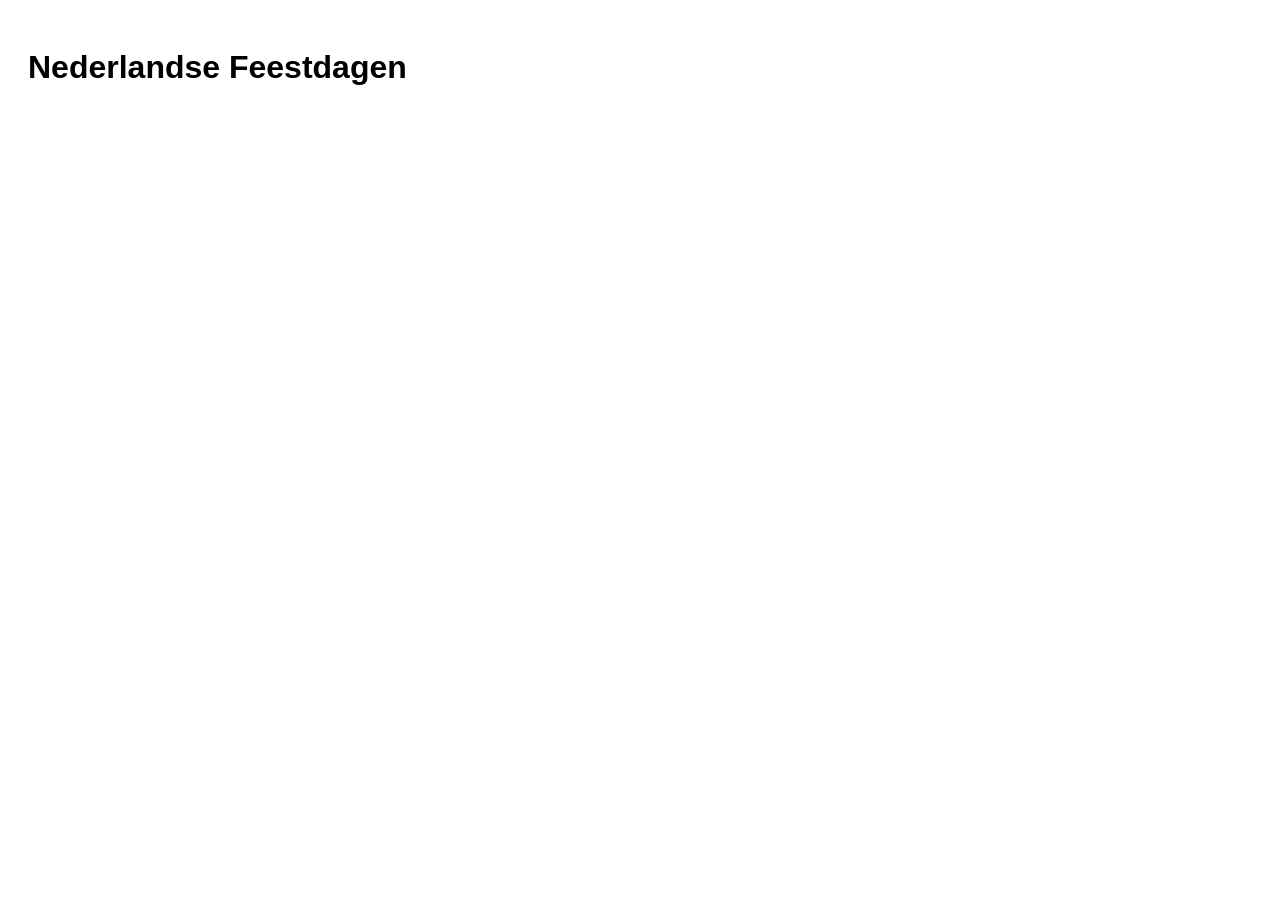
<file: feestdagen/index.html>
<!DOCTYPE html>
<html>
<head>
    <title>Feestdagen</title>
    <link rel="stylesheet" href="style.css">
</head>
<body>

    <h1>Nederlandse Feestdagen</h1>

    <ul id="holidays">

    </ul>

    <script src="script.js"></script>

</body>
</html>
</file>
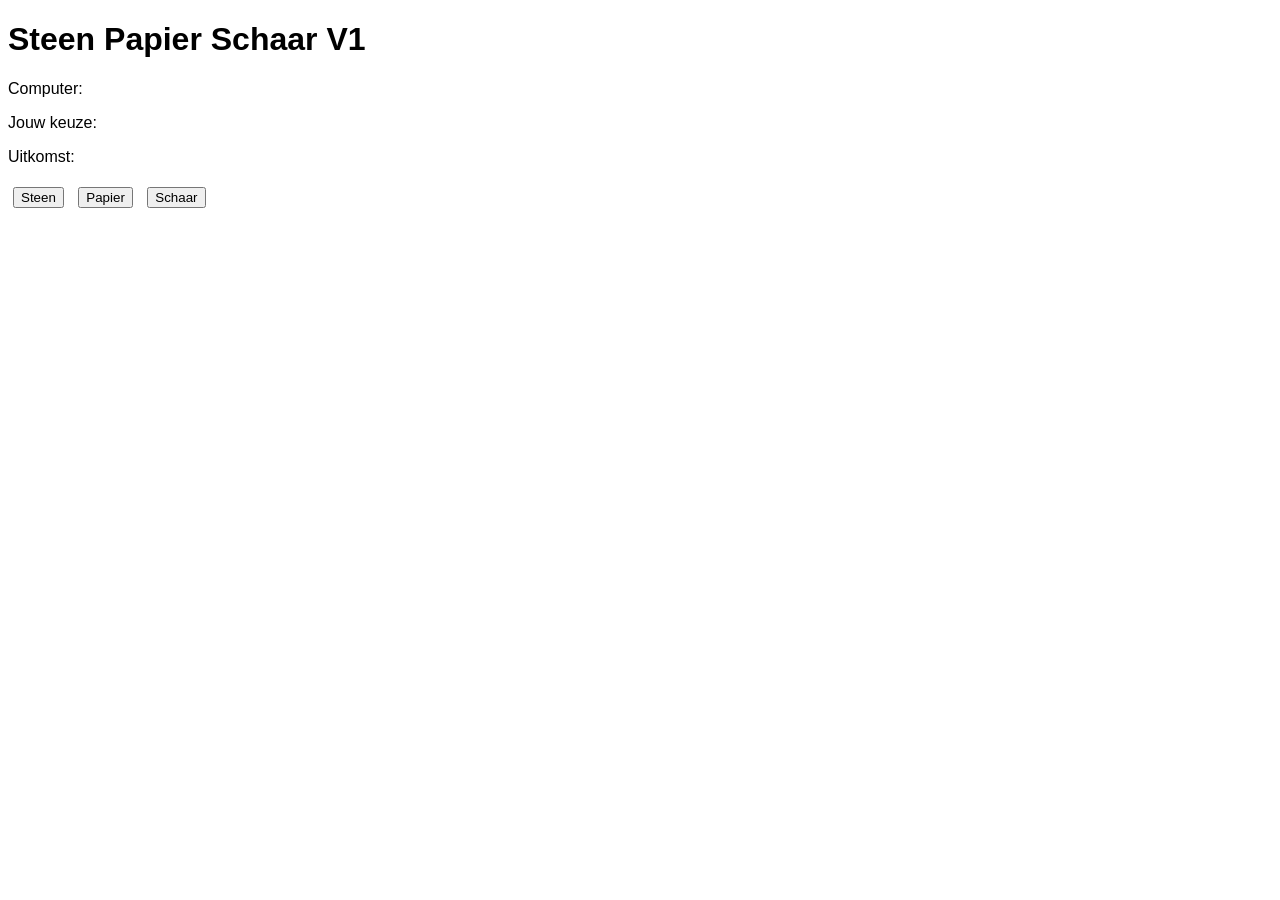
<file: steen-papier-schaar V1/index.html>
<!DOCTYPE html>
<html>
<head>
    <title>Steen Papier Schaar V1</title>
    <link rel="stylesheet" href="style.css">
</head>
<body>

<h1>Steen Papier Schaar V1</h1>

<p>Computer: <span id="computer"></span></p>

<p>Jouw keuze: <span id="human"></span></p>

<p>Uitkomst: <span id="result"></span></p>

<button id="steen">Steen</button>
<button id="papier">Papier</button>
<button id="schaar">Schaar</button>

<script src="script.js"></script>

</body>
</html>
</file>
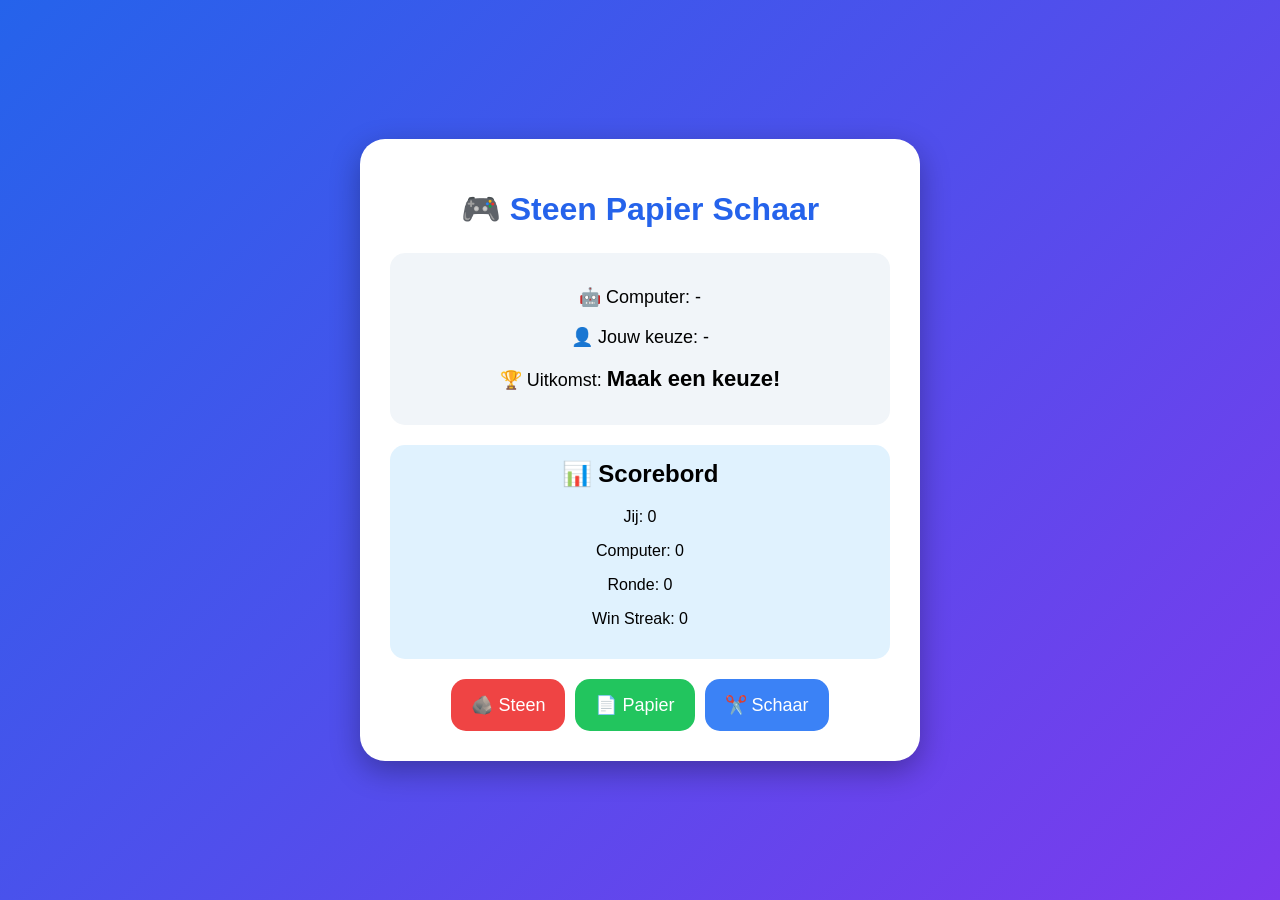
<file: steen-papier-schaar V2/index.html>
<!DOCTYPE html>
<html lang="nl">
<head>
    <meta charset="UTF-8">
    <title>Steen Papier Schaar V2</title>
    <link rel="stylesheet" href="style.css">
</head>
<body>

<div class="container">

    <h1>🎮 Steen Papier Schaar</h1>

    <div class="game-info">
        <p>🤖 Computer: <span id="computer">-</span></p>
        <p>👤 Jouw keuze: <span id="human">-</span></p>
        <p>🏆 Uitkomst: <span id="result">Maak een keuze!</span></p>
    </div>

    <div class="scoreboard">
        <h2>📊 Scorebord</h2>

        <p>Jij: <span id="playerScore">0</span></p>

        <p>Computer: <span id="computerScore">0</span></p>

        <p>Ronde: <span id="round">0</span></p>

        <p>Win Streak: <span id="streak">0</span></p>
    </div>

    <div class="buttons">
        <button id="steen">🪨 Steen</button>
        <button id="papier">📄 Papier</button>
        <button id="schaar">✂️ Schaar</button>
    </div>

</div>

<script src="script.js"></script>

</body>
</html>
</file>
<file: feestdagen/style.css>
body{
    font-family: Arial;
    padding:20px;
}
</file>
<file: steen-papier-schaar V1/style.css>
body{
    font-family: Arial;
}

button{
    margin:5px;
}
</file>
<file: steen-papier-schaar V2/style.css>
body{
    margin:0;
    min-height:100vh;
    display:flex;
    justify-content:center;
    align-items:center;
    background:linear-gradient(135deg,#2563eb,#7c3aed);
    font-family:Arial, sans-serif;
}

.container{
    width:500px;
    background:white;
    border-radius:25px;
    padding:30px;
    text-align:center;
    box-shadow:0 10px 30px rgba(0,0,0,0.3);
}

h1{
    color:#2563eb;
    margin-bottom:25px;
}

.game-info{
    background:#f1f5f9;
    border-radius:15px;
    padding:15px;
    margin-bottom:20px;
}

.game-info p{
    font-size:18px;
}

.scoreboard{
    background:#e0f2fe;
    border-radius:15px;
    padding:15px;
    margin-bottom:20px;
}

.scoreboard h2{
    margin-top:0;
}

.buttons{
    display:flex;
    justify-content:center;
    gap:10px;
}

button{
    border:none;
    border-radius:15px;
    padding:15px 20px;
    font-size:18px;
    cursor:pointer;
    transition:0.3s;
}

button:hover{
    transform:translateY(-5px);
}

#steen{
    background:#ef4444;
    color:white;
}

#papier{
    background:#22c55e;
    color:white;
}

#schaar{
    background:#3b82f6;
    color:white;
}

#result{
    font-weight:bold;
    font-size:22px;
}
</file>
